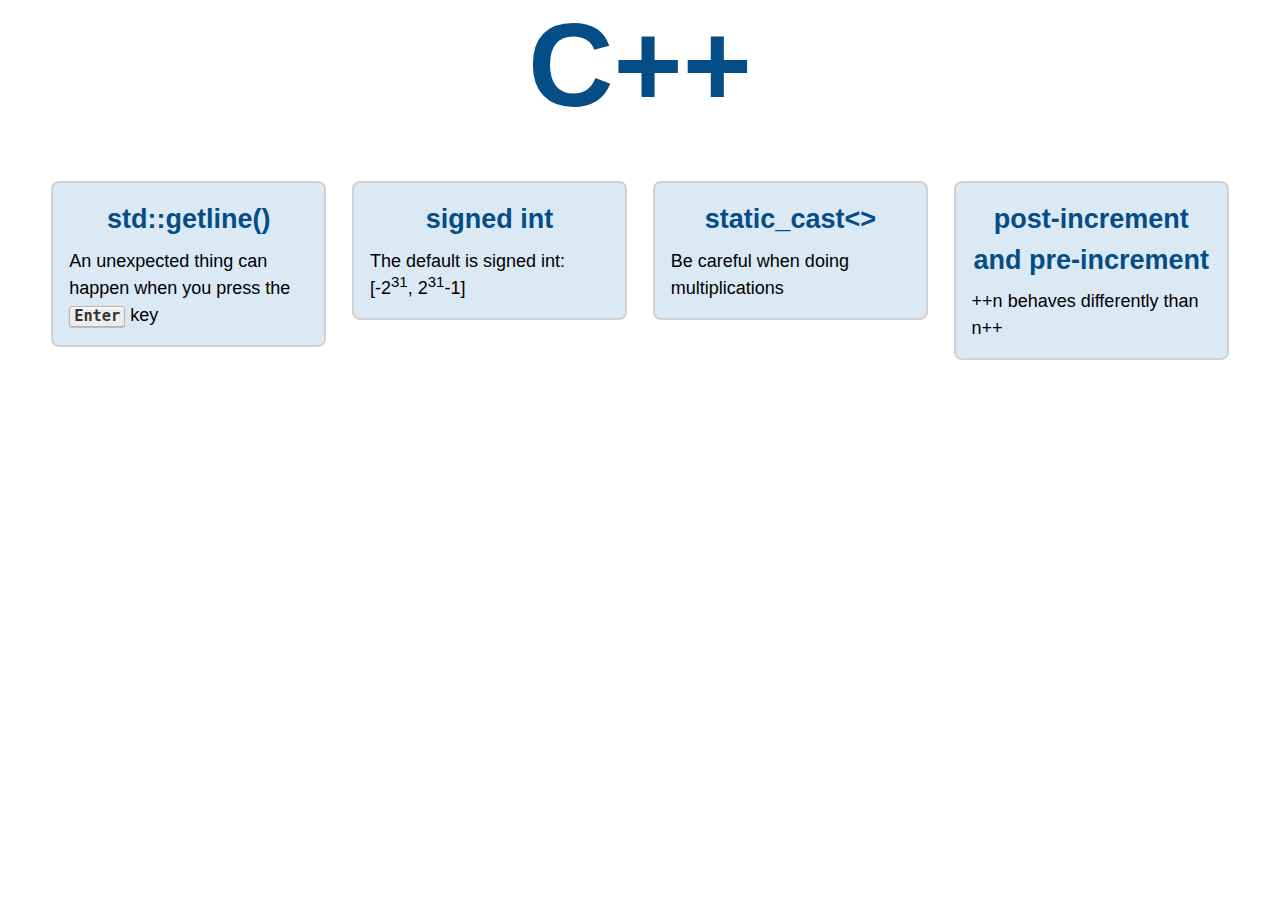
<file: index.html>
<!DOCTYPE html>
<html lang="en">
  <head>
    <meta charset="UTF-8" />
    <meta http-equiv="X-UA-Compatible" content="IE=edge" />
    <meta name="viewport" content="width=device-width, initial-scale=1.0" />
    <meta name="description" content="Common C++ mistakes" />
    <meta name="author" content="Alessandro Tambellini" />
    <title>C++</title>
    <link rel="stylesheet" href="style/index.css" />
  </head>
  <body>
    <header>
      <h1 class="fs-900 text-center">C++</h1>
      <nav>
        <a href="./routes/getline.html"
          ><article>
            <h2>std::getline()</h2>
            <p>
              An unexpected thing can happen when you press the
              <kbd class="keyboard-key">Enter</kbd> key
            </p>
          </article></a
        >
        <a href="./routes/signed-int.html"
          ><article>
            <h2>signed int</h2>
            <p>
              The default is signed int: [-2<sup>31</sup>, 2<sup>31</sup>-1]
            </p>
          </article></a
        >
        <a href="./routes/static_cast.html"
          ><article>
            <h2>static_cast&lt;&gt;</h2>
            <p>Be careful when doing multiplications</p>
          </article></a
        >
        <a href="./routes/post-pre-increment.html"
          ><article>
            <h2>post-increment and pre-increment</h2>
            <p>++n behaves differently than n++</p>
          </article></a
        >
        <!-- <a href="#"
          ><article>
            <h2></h2>
            <p></p></article
        ></a>
        <a href="#"
          ><article>
            <h2></h2>
            <p></p></article
        ></a>
        <a href="#"
          ><article>
            <h2></h2>
            <p></p></article
        ></a> -->

        <!-- KEYBOARD KEY IN HTML -->

        <!-- Also explain how/if these behaviours are different in JavaScript -->
        <!-- <ul>
          <li>
            <a href="#"
              >file in 5.  if statement with a, b, c, 1, 2, 0, == true,
              etc.</a
            >
          </li>
          <li>
            <a href="#"
              >file 7.2 for char you cannot use "", only '', otherwise it is
              interpreted as string. The same is true for the opposite
              situation: strings only with double quotes ""</a
            >
          </li>
          <li>
            <a href="#">really strange behaviour of array of char</a>
          </li>
        </ul> -->
      </nav>
    </header>
  </body>
</html>
</file>
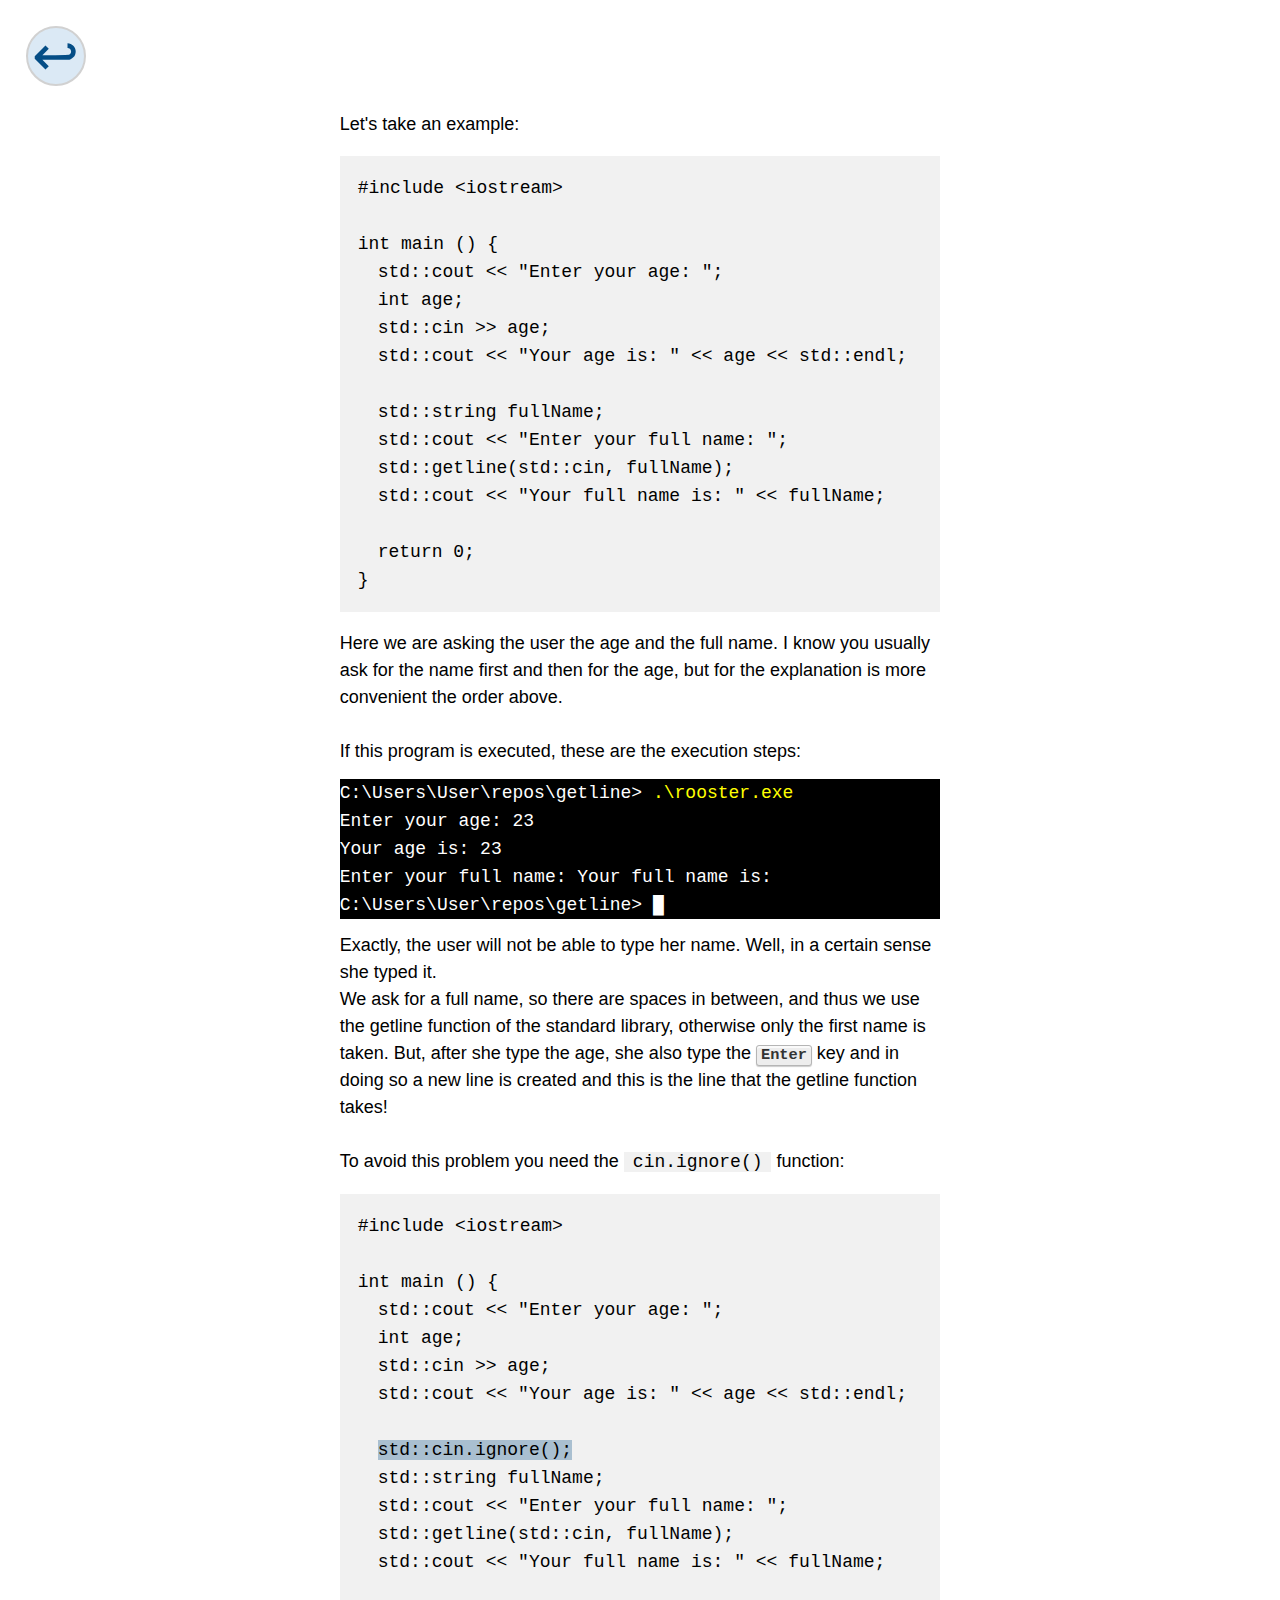
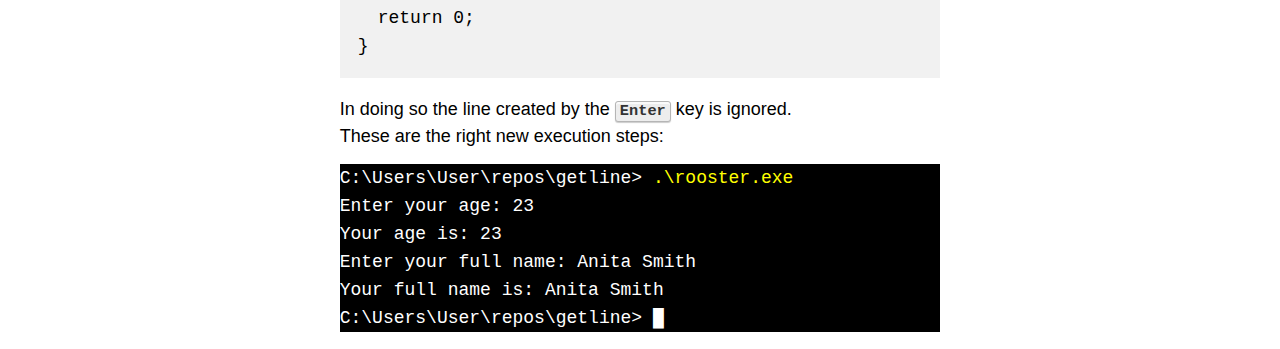
<file: routes/getline.html>
<!DOCTYPE html>
<html lang="en">
  <head>
    <meta charset="UTF-8" />
    <meta http-equiv="X-UA-Compatible" content="IE=edge" />
    <meta name="viewport" content="width=device-width, initial-scale=1.0" />
    <meta name="description" content="The use of std::getline() in C++" />
    <meta name="author" content="Alessandro Tambellini" />
    <title>getline</title>
    <link rel="stylesheet" href="../style/default-design.css" />
  </head>
  <body>
    <header>
      <div class="back-arrow">
        <a href="../index.html">&larrhk;</a>
      </div>
    </header>

    <!-- SPECIFY THAT FOR THE EXAMPLE YOU ARE GOING TO USE SHE FOR THE USER -->

    <article class="reading-optimized">
      <p>Let's take an example:</p>

      <figure class="code-container">
        <code>
          #include &lt;iostream&gt;<br />
          <br />
          int main () {
        </code>
        <div class="indented-code">
          <code>
            std::cout &lt;&lt; "Enter your age: ";<br />
            int age;<br />
            std::cin &gt;&gt; age;<br />
            std::cout &lt;&lt; "Your age is: " &lt;&lt; age &lt;&lt;
            std::endl;<br />
            <br />
            std::string fullName;<br />
            std::cout &lt;&lt; "Enter your full name: ";<br />
            std::getline(std::cin, fullName);<br />
            std::cout &lt;&lt; "Your full name is: " &lt;&lt; fullName;<br />
            <br />
            return 0;
          </code>
        </div>
        <code>}</code>
      </figure>

      <p>
        Here we are asking the user the age and the full name. I know you
        usually ask for the name first and then for the age, but for the
        explanation is more convenient the order above.<br />
        <br />
        If this program is executed, these are the execution steps:
        <figure class="command-prompt">
          <samp>
            <span class="program-directory">C:\Users\User\repos\getline></span>
            <kbd class="user-input file-execution">.\rooster.exe</kbd><br />
            Enter your age: <kbd class="user-input">23</kbd><br />
            Your age is: 23 <br />
            Enter your full name: Your full name is: <br />
            <span class="program-directory">C:\Users\User\repos\getline></span>
            █
          </samp>
        </figure>

        Exactly, the user will not be able to type her name. Well, in a certain
        sense she typed it.
        <br />
        We ask for a full name, so there are spaces in between, and thus we use
        the getline function of the standard library, otherwise only the first
        name is taken. But, after she type the age, she also type the
        <kbd class="keyboard-key">Enter</kbd> key and in doing so a new line is
        created and this is the line that the getline function takes!
      </p>
      <br />
      <p>
        To avoid this problem you need the
        <code class="code-line">cin.ignore()</code> function:

        <figure class="code-container">
          <code>
            #include &lt;iostream&gt;<br />
            <br />
            int main () {
          </code>
          <div class="indented-code">
            <code>
              std::cout &lt;&lt; "Enter your age: ";<br />
              int age;<br />
              std::cin &gt;&gt; age;<br />
              std::cout &lt;&lt; "Your age is: " &lt;&lt; age &lt;&lt;
              std::endl;<br />
              <br />
              <span class="important-code-line">std::cin.ignore();</span><br />
              std::string fullName;<br />
              std::cout &lt;&lt; "Enter your full name: ";<br />
              std::getline(std::cin, fullName);<br />
              std::cout &lt;&lt; "Your full name is: " &lt;&lt; fullName;<br />
              <br />
              return 0;
            </code>
          </div>
          <code>}</code>
        </figure>
        In doing so the line created by the
        <kbd class="keyboard-key">Enter</kbd> key is ignored.<br />

        These are the right new execution steps:
        <figure class="command-prompt">
          <samp>
            <span class="program-directory">C:\Users\User\repos\getline></span>
            <kbd class="user-input file-execution">.\rooster.exe</kbd><br />
            Enter your age: <kbd class="user-input">23</kbd><br />
            Your age is: 23 <br />
            Enter your full name: Anita Smith<br />
            Your full name is: Anita Smith<br />
            <span class="program-directory">C:\Users\User\repos\getline></span>
            █
          </samp>
        </figure>
      </p>
    </article>
  </body>
</html>
</file>
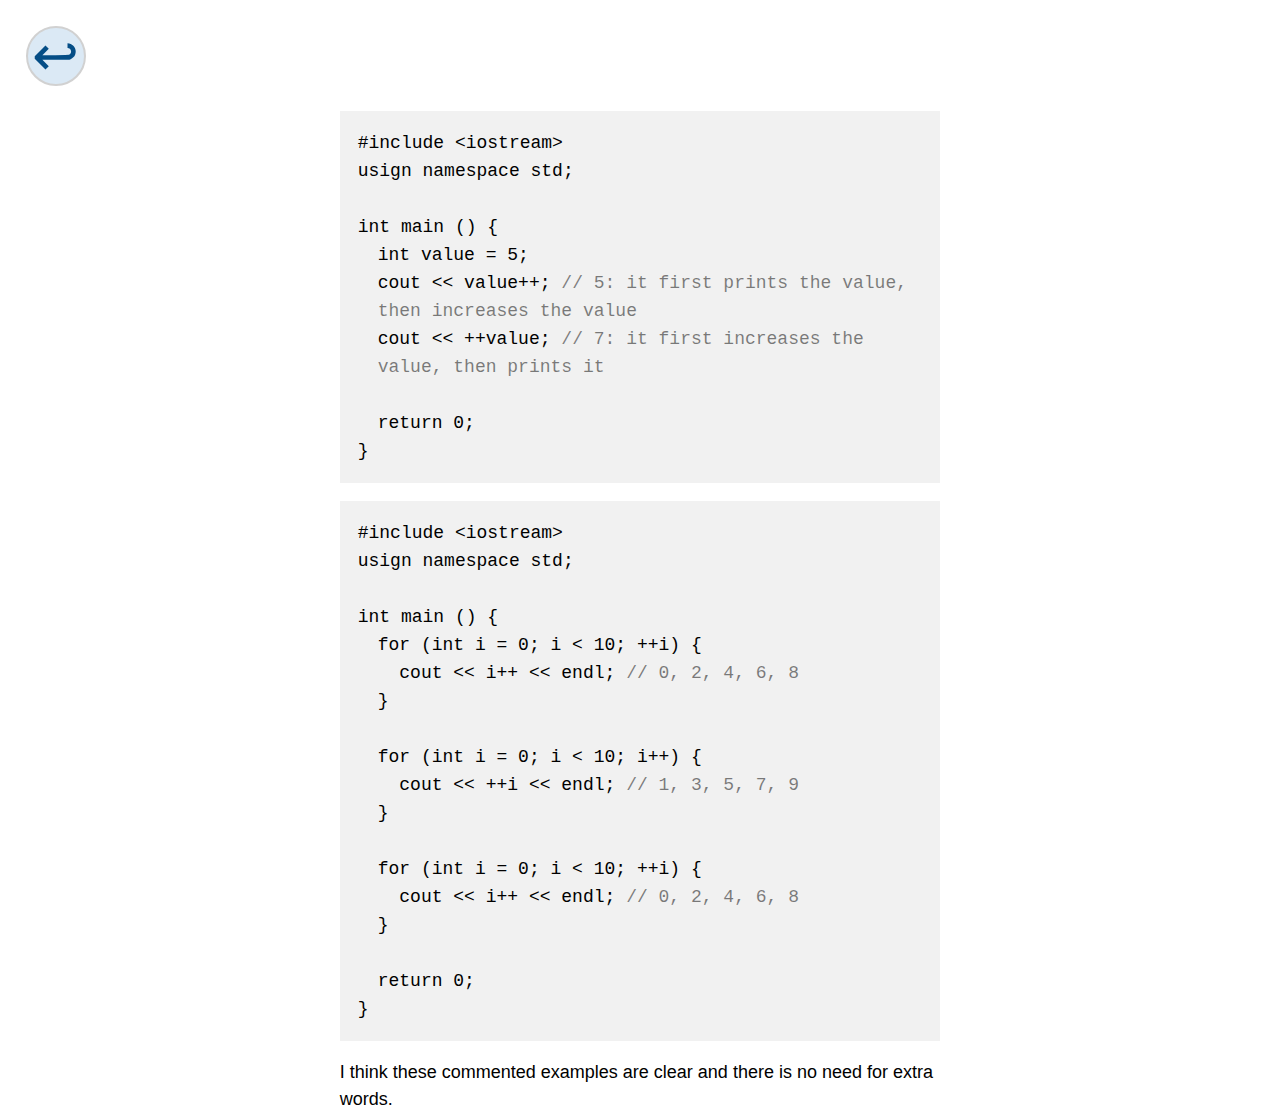
<file: routes/post-pre-increment.html>
<!DOCTYPE html>
<html lang="en">
  <head>
    <meta charset="UTF-8" />
    <meta http-equiv="X-UA-Compatible" content="IE=edge" />
    <meta name="viewport" content="width=device-width, initial-scale=1.0" />
    <meta name="description" content="The use of std::static_cast() in C++" />
    <meta name="author" content="Alessandro Tambellini" />
    <title>post and pre increment</title>
    <link rel="stylesheet" href="../style/default-design.css" />
  </head>
  <body>
    <header>
      <div class="back-arrow">
        <a href="../index.html">&larrhk;</a>
      </div>
    </header>
    <article class="reading-optimized">
      <figure class="code-container">
        <code>
          #include &lt;iostream&gt;<br />
          usign namespace std;<br />
          <br />
          int main () {
        </code>
        <div class="indented-code">
          <code>
            int value = 5;<br />
            cout &lt;&lt; value++;
            <span class="code-comment"
              >// 5: it first prints the value, then increases the value</span
            ><br />
            cout &lt;&lt; ++value;
            <span class="code-comment"
              >// 7: it first increases the value, then prints it</span
            ><br />
            <br />
            return 0;
          </code>
        </div>
        <code>}</code>
      </figure>

      <figure class="code-container">
        <code>
          #include &lt;iostream&gt;<br />
          usign namespace std;<br />
          <br />
          int main () {
        </code>
        <div class="indented-code">
          <code>
            for (int i = 0; i &lt; 10; ++i) {<br />
            <span class="indented-code"
              >cout &lt;&lt; i++ &lt;&lt; endl;
              <span class="code-comment">// 0, 2, 4, 6, 8</span></span
            ><br />
            }<br />
            <br />
            for (int i = 0; i &lt; 10; i++) {<br />
            <span class="indented-code"
              >cout &lt;&lt; ++i &lt;&lt; endl;
              <span class="code-comment">// 1, 3, 5, 7, 9</span></span
            ><br />
            }<br />
            <br />
            for (int i = 0; i &lt; 10; ++i) {<br />
            <span class="indented-code"
              >cout &lt;&lt; i++ &lt;&lt; endl;
              <span class="code-comment">// 0, 2, 4, 6, 8</span></span
            ><br />
            }<br />
            <br />
            return 0;
          </code>
        </div>
        <code>}</code>
      </figure>
      <p>
        I think these commented examples are clear and there is no need for
        extra words.
      </p>
    </article>
  </body>
</html>
</file>
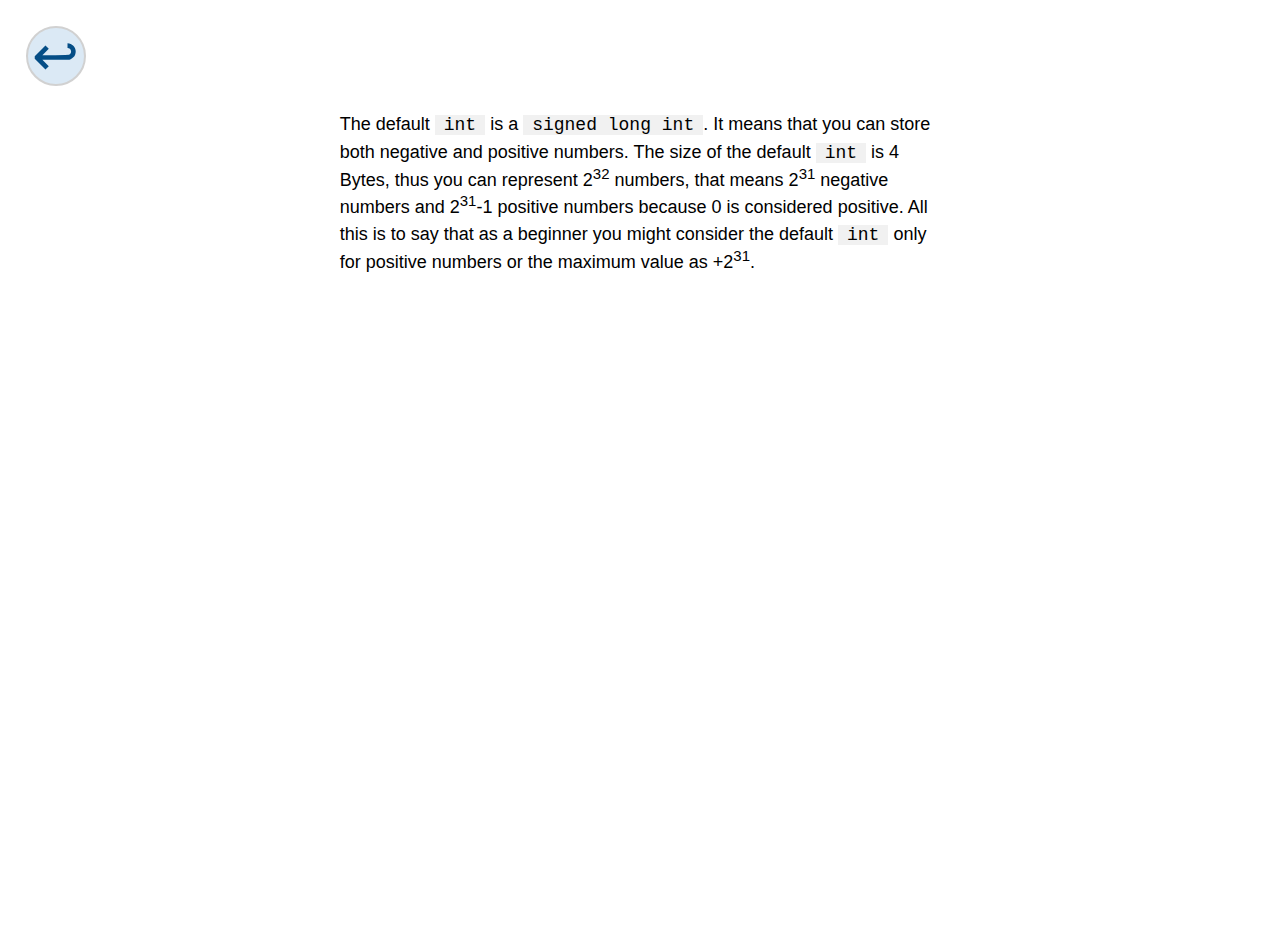
<file: routes/signed-int.html>
<!DOCTYPE html>
<html lang="en">
  <head>
    <meta charset="UTF-8" />
    <meta http-equiv="X-UA-Compatible" content="IE=edge" />
    <meta name="viewport" content="width=device-width, initial-scale=1.0" />
    <meta name="description" content="The use of std::static_cast() in C++" />
    <meta name="author" content="Alessandro Tambellini" />
    <title>Signed int</title>
    <link rel="stylesheet" href="../style/default-design.css" />
  </head>
  <body>
    <header>
      <div class="back-arrow">
        <a href="../index.html">&larrhk;</a>
      </div>
    </header>
    <article class="reading-optimized">
      <p>
        The default <code class="code-line">int</code> is a
        <code class="code-line">signed long int</code>. It means that you can
        store both negative and positive numbers. The size of the default
        <code class="code-line">int</code> is 4 Bytes, thus you can represent
        2<sup>32</sup> numbers, that means 2<sup>31</sup> negative numbers and
        2<sup>31</sup>-1 positive numbers because 0 is considered positive. All
        this is to say that as a beginner you might consider the default
        <code class="code-line">int</code> only for positive numbers or the
        maximum value as +2<sup>31</sup>.
      </p>
    </article>
  </body>
</html>
</file>
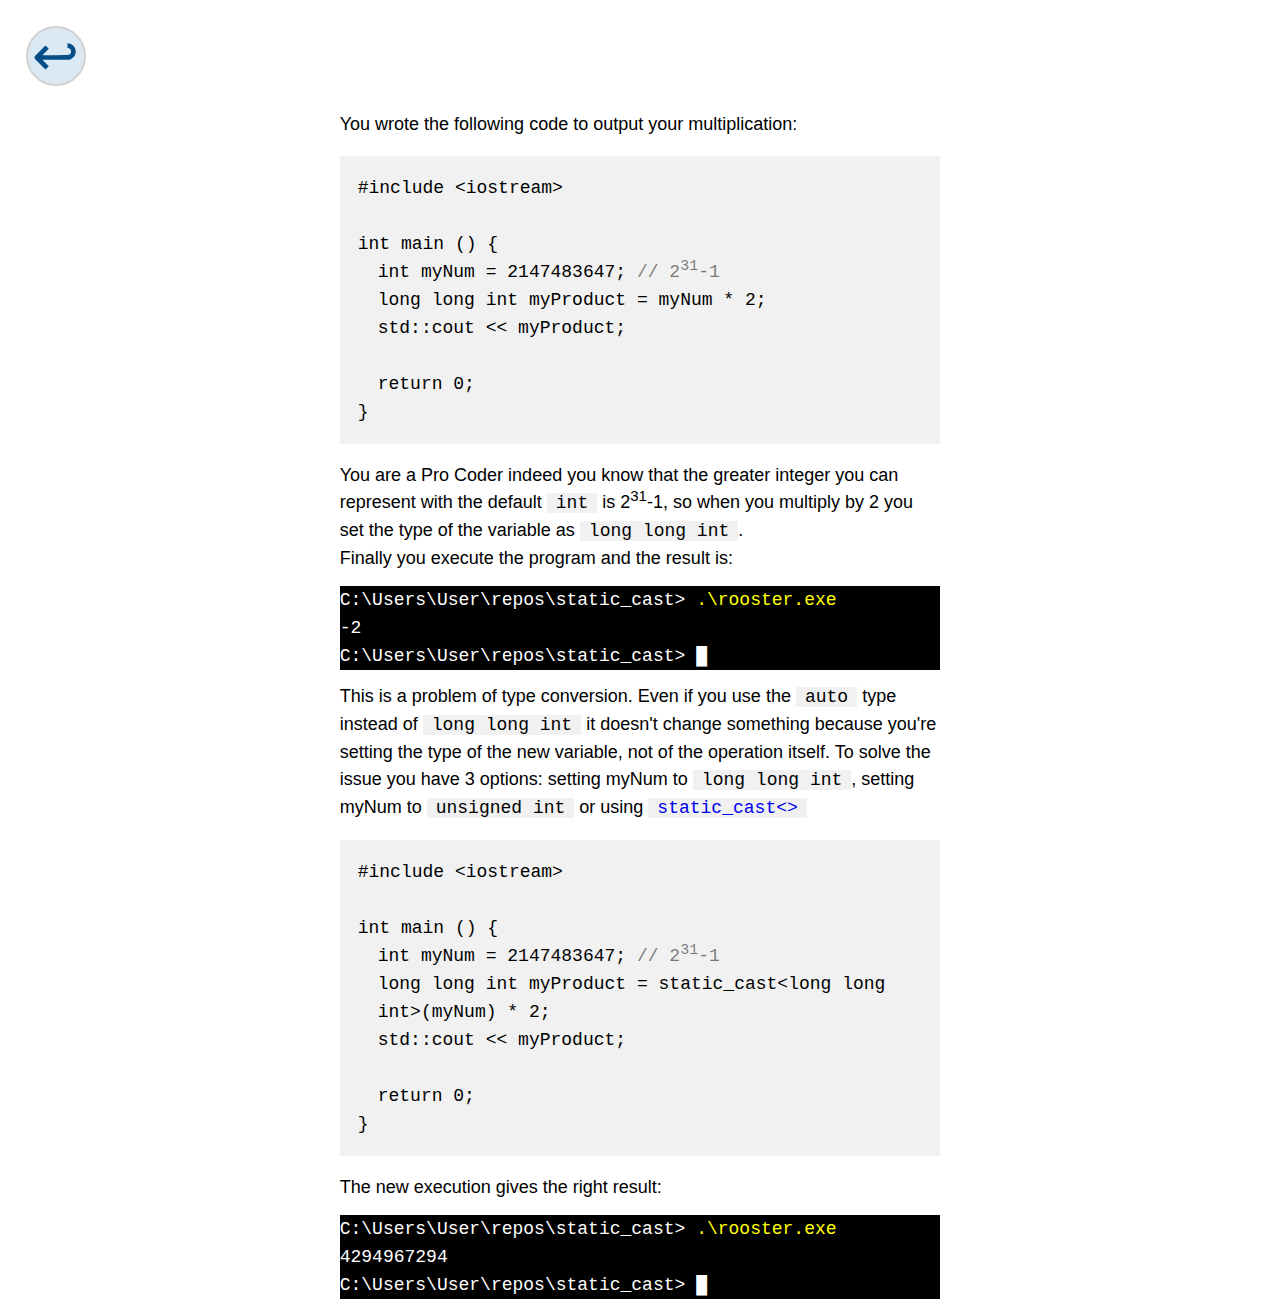
<file: routes/static_cast.html>
<!DOCTYPE html>
<html lang="en">
  <head>
    <meta charset="UTF-8" />
    <meta http-equiv="X-UA-Compatible" content="IE=edge" />
    <meta name="viewport" content="width=device-width, initial-scale=1.0" />
    <meta name="description" content="The use of std::static_cast() in C++" />
    <meta name="author" content="Alessandro Tambellini" />
    <title>C++ mistakes</title>
    <link rel="stylesheet" href="../style/default-design.css" />
  </head>
  <body>
    <header>
      <div class="back-arrow">
        <a href="../index.html">&larrhk;</a>
      </div>
    </header>

    <!-- SPECIFY THAT FOR THE EXAMPLE YOU ARE GOING TO USE SHE FOR THE USER -->

    <article class="reading-optimized">
      <p>You wrote the following code to output your multiplication:</p>
      <figure class="code-container">
        <code>
          #include &lt;iostream&gt;<br />
          <br />
          int main () {
        </code>
        <div class="indented-code">
          <code>
            int myNum = 2147483647;
            <span class="code-comment">// 2<sup>31</sup>-1</span><br />
            long long int myProduct = myNum * 2;<br />
            std::cout &lt;&lt; myProduct;<br />
            <br />
            return 0;
          </code>
        </div>
        <code>}</code>
      </figure>

      <p>
        You are a Pro Coder indeed you know that the greater integer you can
        represent with the default <code class="code-line">int</code> is
        2<sup>31</sup>-1, so when you multiply by 2 you set the type of the
        variable as <code class="code-line">long long int</code>.<br />
        Finally you execute the program and the result is:
      </p>

      <figure class="command-prompt">
        <samp>
          <span class="program-directory"
            >C:\Users\User\repos\static_cast></span
          >
          <kbd class="user-input file-execution">.\rooster.exe</kbd><br />
          -2<br />
          <span class="program-directory"
            >C:\Users\User\repos\static_cast></span
          >
          █
        </samp>
      </figure>

      This is a problem of type conversion. Even if you use the
      <code class="code-line">auto</code> type instead of
      <code class="code-line">long long int</code> it doesn't change something
      because you're setting the type of the new variable, not of the operation
      itself. To solve the issue you have 3 options: setting myNum to
      <code class="code-line">long long int</code>, setting myNum to
      <code class="code-line">unsigned int</code> or using
      <a href="https://en.cppreference.com/w/cpp/language/static_cast"
        ><code class="code-line">static_cast&lt;&gt;</code></a
      >

      <figure class="code-container">
        <code>
          #include &lt;iostream&gt;<br />
          <br />
          int main () {
        </code>
        <div class="indented-code">
          <code>
            int myNum = 2147483647;
            <span class="code-comment">// 2<sup>31</sup>-1</span><br />
            long long int myProduct = static_cast&lt;long long int&gt;(myNum) *
            2;<br />
            std::cout &lt;&lt; myProduct;<br />
            <br />
            return 0;
          </code>
        </div>
        <code>}</code>
      </figure>

      <p>The new execution gives the right result:</p>
      <figure class="command-prompt">
        <samp>
          <span class="program-directory"
            >C:\Users\User\repos\static_cast></span
          >
          <kbd class="user-input file-execution">.\rooster.exe</kbd><br />
          4294967294<br />
          <span class="program-directory"
            >C:\Users\User\repos\static_cast></span
          >
          █
        </samp>
      </figure>
    </article>
  </body>
</html>
</file>
<file: style/index.css>
@import "./default-design.css";

h1 {
  color: hsl(var(--clr-deep-blue));
}

nav {
  display: grid;
  grid-template-columns: repeat(auto-fit, minmax(200px, 1fr));
  gap: 2vw;
  padding: 4vw;
}

article {
  background-color: hsla(var(--clr-sky-blue), 0.145);
  padding: 1rem;
  border-radius: 0.5rem;
  border: 2px solid hsl(var(--clr-light-grey));
  color: black;
}

article h2 {
  text-align: center;
  color: hsl(var(--clr-deep-blue));
  margin-bottom: 0.5rem;
}
</file>
<file: style/default-design.css>
:root {
  --clr-deep-blue: 206, 94%, 27%;
  --clr-sky-blue: 206, 95%, 37%;
  --clr-light-grey: 0, 0%, 82%;

  --fs-900: clamp(5rem, 8vw + 1rem, 9.375rem);
  --fs-800: 3.5rem;
  --fs-700: 1.5rem;
  --fs-600: 1rem;
  --fs-500: 1rem;
  --fs-400: 0.9375rem;
  --fs-300: 1rem;
  --fs-200: 0.875rem;

  --ff-sans-cond: "Barlow Condensed", sans-serif;
  --ff-sans-normal: "Barlow", sans-serif;
}

@media (min-width: 35em) {
  :root {
    --fs-800: 5rem;
    --fs-700: 2.5rem;
    --fs-600: 1.5rem;
    --fs-500: 1.25rem;
    --fs-400: 1rem;
  }
}

@media (min-width: 45em) {
  :root {
    --fs-800: 6.25rem;
    --fs-700: 3.5rem;
    --fs-600: 2rem;
    --fs-500: 1.75rem;
    --fs-400: 1.125rem;
  }
}

* {
  padding: 0;
  margin: 0;
}
*,
*::before,
*::after {
  box-sizing: border-box;
}

body {
  font-family: var(--ff-sans-normal);
  font-size: var(--fs-400);
  line-height: 1.5;
  min-height: 100vh;
  overflow-x: hidden;
}

button,
select {
  font: inherit;
}

.fs-900 {
  font-size: var(--fs-900);
}
.fs-800 {
  font-size: var(--fs-800);
}
.fs-700 {
  font-size: var(--fs-700);
}
.fs-600 {
  font-size: var(--fs-600);
}
.fs-500 {
  font-size: var(--fs-500);
}
.fs-400 {
  font-size: var(--fs-400);
}
.fs-300 {
  font-size: var(--fs-300);
}
.fs-200 {
  font-size: var(--fs-200);
}

.fs-900,
.fs-800,
.fs-700,
.fs-600 {
  line-height: 1.1;
}

.uppercase {
  text-transform: uppercase;
}

.ff-sans-cond {
  font-family: var(--ff-sans-cond);
}
.ff-sans-normal {
  font-family: var(--ff-sans-normal);
}

.text-center {
  text-align: center;
}

a {
  cursor: pointer;
  text-decoration: none;
}

li {
  list-style-position: inside;
  line-height: 1.7;
}

sup {
  line-height: 0; /* otherwise the line-height of the paragraph is increased */
}

.keyboard-key {
  background-color: hsl(0, 0%, 93%);
  border-radius: 3px;
  border: 1px solid hsl(0, 0%, 71%);
  box-shadow: 0 1px 1px hsla(0, 0%, 0%, 0.2),
    0 2px 0 0 hsla(0, 0%, 100%, 0.7) inset;
  color: hsl(0, 0%, 20%);
  display: inline-block;
  font-size: 0.85em;
  font-weight: 700;
  line-height: 1;
  padding: 2px 4px;
  white-space: nowrap;
}

/* Article */

.back-arrow {
  background-color: hsla(var(--clr-sky-blue), 0.145);
  height: 60px;
  aspect-ratio: 1;
  border: 2px solid hsl(var(--clr-light-grey));
  display: flex;
  justify-content: center;
  align-items: center;
  border-radius: 100%;
  margin: 2vw;
}

.back-arrow a {
  font-size: var(--fs-700);
  color: hsl(var(--clr-deep-blue));
}

.reading-optimized {
  max-width: 60ch;
  margin-inline: auto;
  line-height: 1.5em;
}

.code-container {
  background-color: hsl(var(--clr-light-grey), 0.3);
  padding: var(--fs-400);
  margin: 2vh auto;
}

.indented-code {
  padding-left: 2ch;
}

.code-line {
  background-color: hsl(var(--clr-light-grey), 0.3);
  padding-inline: 0.5em;
}

.important-code-line {
  background-color: hsl(var(--clr-deep-blue), 0.3);
}

.code-comment {
  color: hsla(0, 0%, 0%, 0.5);
}

.command-prompt {
  background-color: hsl(0, 0%, 0%);
  color: hsl(0, 0%, 100%);
  margin: 1.5vh auto;
}

samp {
  font-family: "Courier";
}

samp .file-execution {
  color: hsl(60, 100%, 50%);
}

/* ==== HOW TO USE VARIABLES ==== */
.flow > *:where(:not(:last-child)) {
  /* :where doesn't add specifity to the last-child. Thus its properties can be overridden easily */
  margin-bottom: var(--flow-space, 1rem);
}

.flow--space-small {
  --flow-space: 0.75rem;
}
/* ============================== */
</file>
